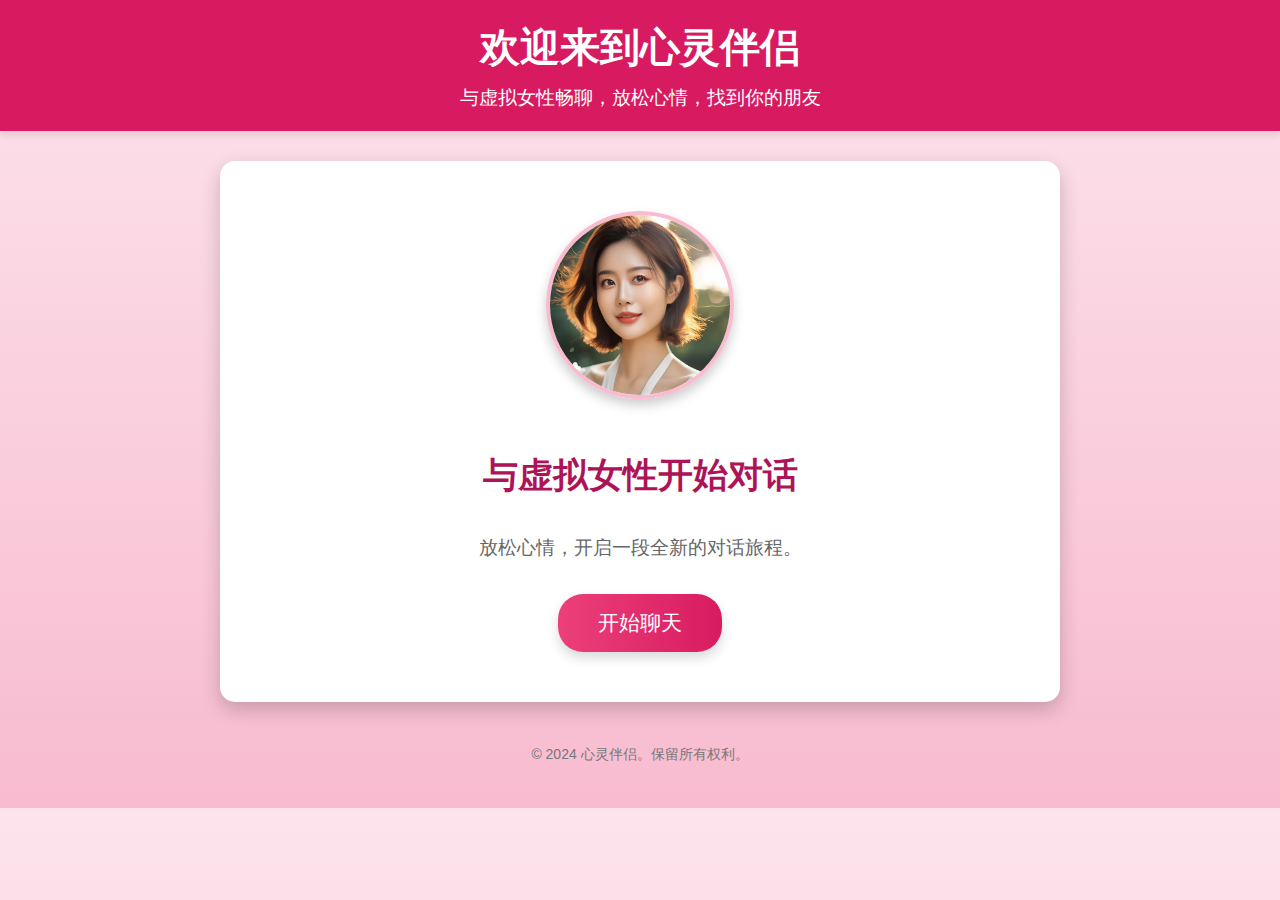
<file: songshen/index.html>
<!DOCTYPE html>
<html lang="zh">
<head>
    <meta charset="UTF-8">
    <meta name="viewport" content="width=device-width, initial-scale=1.0">
    <title>异性交友网站</title>
    <style>
        /* 全局样式重置 */
        body {
            margin: 0;
            padding: 0;
            font-family: 'Helvetica Neue', Arial, sans-serif;
            background: linear-gradient(to bottom, #fce4ec, #f8bbd0);
            display: flex;
            flex-direction: column;
            align-items: center;
        }

        header {
            width: 100%;
            text-align: center;
            padding: 20px 0;
            background: #d81b60;
            color: #fff;
            box-shadow: 0 4px 8px rgba(0, 0, 0, 0.1);
        }

        header h1 {
            font-size: 2.5em;
            margin: 0;
            font-weight: bold;
        }

        header p {
            margin: 10px 0 0;
            font-size: 1.2em;
        }

        /* 主视觉区域样式 */
        .hero {
            background: #fff;
            padding: 50px 20px;
            width: 90%;
            max-width: 800px;
            text-align: center;
            border-radius: 15px;
            box-shadow: 0 8px 20px rgba(0, 0, 0, 0.2);
            margin-top: 30px;
        }

        .hero-content {
            display: flex;
            flex-direction: column;
            align-items: center;
        }

        .avatar {
            margin-bottom: 20px;
        }

        .avatar-img {
            width: 180px;
            height: 180px;
            border-radius: 50%;
            border: 4px solid #f8bbd0;
            box-shadow: 0 6px 12px rgba(0, 0, 0, 0.2);
        }

        h2 {
            font-size: 2.2em;
            color: #ad1457;
            margin-bottom: 15px;
            font-weight: bold;
        }

        .hero-description {
            font-size: 1.2em;
            color: #666;
            margin-bottom: 30px;
            line-height: 1.6;
        }

        .start-chat button {
            background: linear-gradient(to right, #ec407a, #d81b60);
            color: #fff;
            font-size: 1.3em;
            padding: 15px 40px;
            border: none;
            border-radius: 25px;
            cursor: pointer;
            transition: all 0.3s ease;
            box-shadow: 0 6px 12px rgba(0, 0, 0, 0.15);
        }

        .start-chat button:hover {
            background: linear-gradient(to right, #d81b60, #c2185b);
            transform: translateY(-3px);
            box-shadow: 0 8px 16px rgba(0, 0, 0, 0.2);
        }

        footer {
            text-align: center;
            margin: 30px 0;
            font-size: 14px;
            color: #777;
        }

        /* 响应式布局 */
        @media (max-width: 468px) {
            .avatar-img {
                width: 150px;
                height: 150px;
            }

            h2 {
                font-size: 1.8em;
            }

            .hero-description {
                font-size: 1em;
            }

            .start-chat button {
                padding: 12px 30px;
                font-size: 1.1em;
            }
        }
    </style>
</head>
<body>
    <header>
        <h1>欢迎来到心灵伴侣</h1>
        <p>与虚拟女性畅聊，放松心情，找到你的朋友</p>
    </header>

    <section class="hero">
        <div class="hero-content">
            <div class="avatar">
                <img src="image/female-avatar.png" alt="虚拟女性" class="avatar-img" />
            </div>
            <h2>与虚拟女性开始对话</h2>
            <p class="hero-description">放松心情，开启一段全新的对话旅程。</p>
            <a href="javascript:void(0)" onclick="startChat()" class="start-chat">
                <button>开始聊天</button>
            </a>
        </div>
    </section>

    <footer>
        <p>&copy; 2024 心灵伴侣。保留所有权利。</p>
    </footer>

    <script>
    // 检查用户是否已登录
    function isLoggedIn() {
        // 使用 localStorage 判断登录状态
        return localStorage.getItem('userLoggedIn') === 'true';
    }

    // 开始聊天逻辑
    function startChat() {
        if (!isLoggedIn()) {
            // 如果未登录，直接跳转到登录页面
            window.location.href = "login.html";
            return;
        }
        // 如果已登录，跳转到聊天页面
        window.location.href = "chatroom.html";
    }
</script>
</body>
</html>
</file>
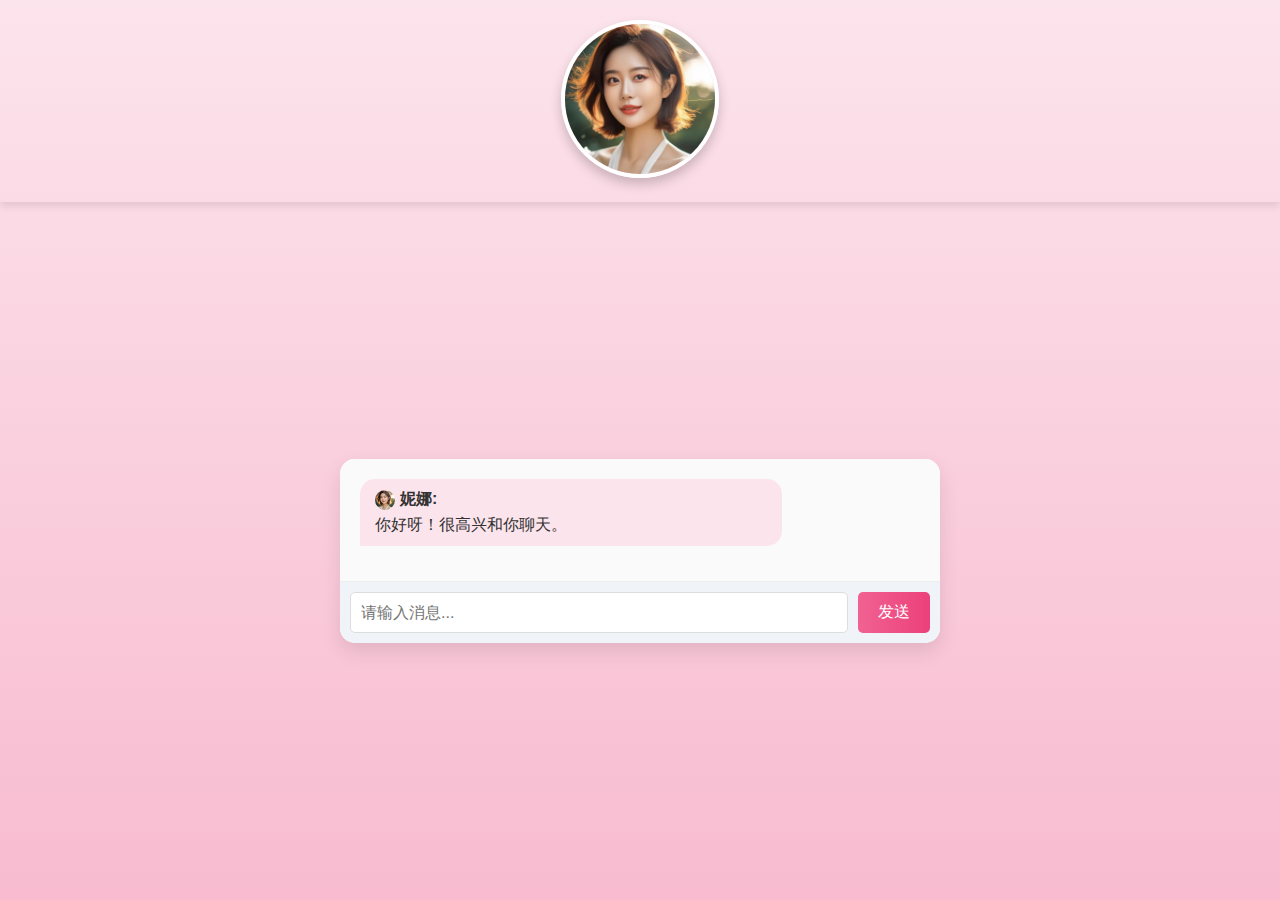
<file: songshen/chatroom.html>
<!DOCTYPE html>
<html lang="zh">
<head>
    <meta charset="UTF-8">
    <meta name="viewport" content="width=device-width, initial-scale=1.0">
    <title>聊天室</title>
    <style>
        /* 全局样式 */
        body {
            margin: 0;
            padding: 0;
            font-family: 'Helvetica Neue', Arial, sans-serif;
            background: linear-gradient(to bottom, #fce4ec, #f8bbd0); /* 浅粉色渐变背景 */
            display: flex;
            flex-direction: column;
            align-items: center;
            height: 100vh;
        }

        header {
            width: 100%;
            text-align: center;
            padding: 20px 0;
            color: #333;
            box-shadow: 0 4px 8px rgba(0, 0, 0, 0.1);
        }

        header .avatar img {
            width: 150px;
            height: auto;
            border-radius: 50%;
            border: 4px solid #fff;
            box-shadow: 0 6px 12px rgba(0, 0, 0, 0.2);
        }

        /* 聊天区域样式 */
        .chat {
            display: flex;
            justify-content: center;
            align-items: center;
            width: 100%;
            flex: 1;
            padding: 20px;
        }

        .chat-window {
            width: 90%;
            max-width: 600px;
            background: #ffffff;
            border-radius: 15px;
            box-shadow: 0 8px 20px rgba(0, 0, 0, 0.1);
            display: flex;
            flex-direction: column;
            overflow: hidden;
        }

        /* 消息展示区域 */
        .messages {
            flex: 1;
            padding: 20px;
            overflow-y: auto;
            background: #fafafa;
            border-bottom: 1px solid #eee;
        }

        .message {
            margin-bottom: 15px;
            animation: fadeIn 0.3s ease;
        }

        .message strong {
            display: flex;
            align-items: center;
            margin-bottom: 5px;
        }

        .message strong img {
            width: 20px;
            height: 20px;
            border-radius: 50%;
            margin-right: 5px;
        }

        /* 用户消息气泡 */
        .message-user {
            align-self: flex-end;
            background: #e0e0e0;
            color: #333;
            padding: 10px 15px;
            border-radius: 15px 15px 0 15px;
            max-width: 70%;
            text-align: left;
        }

        /* 虚拟女性消息气泡 */
        .message-bot {
            align-self: flex-start;
            background: #fce4ec; /* 浅粉色消息气泡 */
            color: #333;
            padding: 10px 15px;
            border-radius: 15px 15px 15px 0;
            max-width: 70%;
            text-align: left;
        }

        /* 输入框和按钮 */
        .chat-input {
            display: flex;
            padding: 10px;
            background: #f0f4f8;
        }

        #user-input {
            flex: 1;
            padding: 10px;
            font-size: 1em;
            border: 1px solid #ddd;
            border-radius: 5px;
            margin-right: 10px;
        }

        #send-btn {
            background: linear-gradient(to right, #f06292, #ec407a);
            color: #fff;
            padding: 10px 20px;
            border: none;
            border-radius: 5px;
            cursor: pointer;
            transition: all 0.3s ease;
            font-size: 1em;
        }

        #send-btn:hover {
            background: linear-gradient(to right, #ec407a, #d81b60);
            transform: translateY(-2px);
            box-shadow: 0 4px 8px rgba(0, 0, 0, 0.2);
        }

        /* 消息动画 */
        @keyframes fadeIn {
            from {
                opacity: 0;
                transform: translateY(10px);
            }
            to {
                opacity: 1;
                transform: translateY(0);
            }
        }
    </style>
</head>
<body>
    <header>
        <div class="avatar">
            <img src="image/chatroom-title.png" alt="聊天室">
        </div>
    </header>

    <section class="chat">
        <div class="chat-window">
            <div class="messages" id="messages">
                <div class="message message-bot">
                    <strong>
                        <img src="image/chatroom-title.png" alt="妮娜头像"> 妮娜:
                    </strong>
                    你好呀！很高兴和你聊天。
                </div>
            </div>

            <div class="chat-input">
                <input type="text" id="user-input" placeholder="请输入消息...">
                <button id="send-btn">发送</button>
            </div>
        </div>
    </section>

    <!-- JavaScript 实现消息发送和接口调用 -->
    <script>
        const apiURL = "https://open.bigmodel.cn/api/paas/v4/chat/completions";
        const apiKey = "5a4f842859289def1cd293e56562a4e3.Df85Vd0Ecoj1oiER";

        async function getReplyFromAPI(userMessage) {
            try {
                const response = await fetch(apiURL, {
                    method: "POST",
                    headers: {
                        "Authorization": `Bearer ${apiKey}`,
                        "Content-Type": "application/json"
                    },
                    body: JSON.stringify({
                        model: "glm-4",
                        messages: [
                            {
                                "role": "user",
                                "content": userMessage
                            }
                        ]
                    })
                });

                const data = await response.json();
                if (data && data.choices && data.choices[0]) {
                    return data.choices[0].message.content;
                }
                return "抱歉，我现在无法回复，请稍后再试。";
            } catch (error) {
                console.error("接口调用失败:", error);
                return "抱歉，我现在无法回复，请稍后再试。";
            }
        }

        document.getElementById("send-btn").addEventListener("click", async function() {
            const userInput = document.getElementById("user-input");
            const message = userInput.value.trim();
            const messagesContainer = document.getElementById("messages");

            if (message !== "") {
                // 添加用户消息
                const userMessage = document.createElement("div");
                userMessage.className = "message message-user";
                userMessage.innerHTML = `<strong>你:</strong> ${message}`;
                messagesContainer.appendChild(userMessage);

                userInput.value = "";

                // 获取妮娜回复
                const reply = await getReplyFromAPI(message);

                const botMessage = document.createElement("div");
                botMessage.className = "message message-bot";
                botMessage.innerHTML = `
                    <strong>
                        <img src="image/chatroom-title.png" alt="妮娜头像"> 妮娜:
                    </strong> ${reply}`;
                messagesContainer.appendChild(botMessage);

                messagesContainer.scrollTop = messagesContainer.scrollHeight;
            }
        });
    </script>
</body>
</html>
</file>
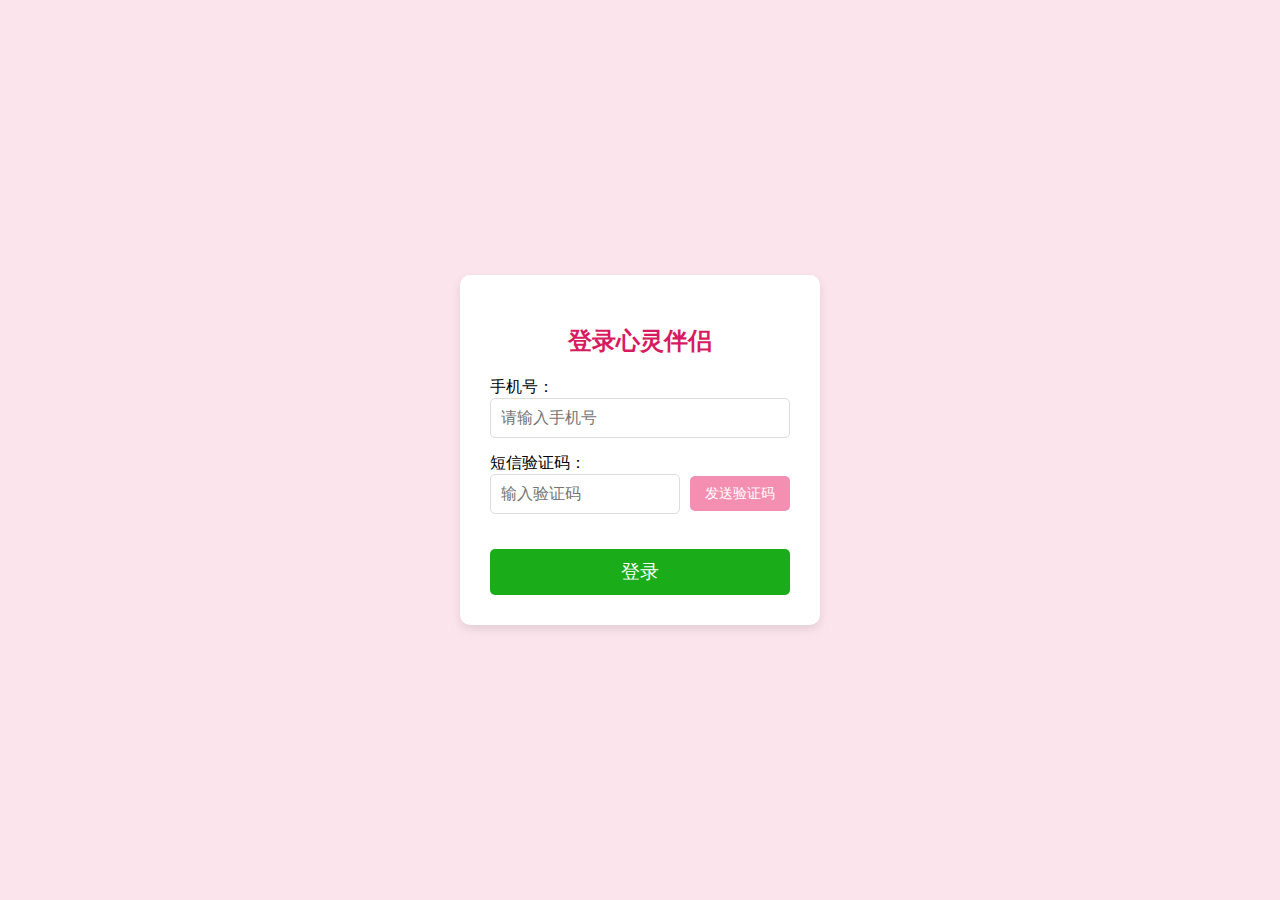
<file: songshen/login.html>
<!DOCTYPE html>
<html lang="zh">
<head>
    <meta charset="UTF-8">
    <meta name="viewport" content="width=device-width, initial-scale=1.0">
    <title>登录 - 心灵伴侣</title>
    <style>
        body {
            font-family: Arial, sans-serif;
            background-color: #fce4ec;
            display: flex;
            justify-content: center;
            align-items: center;
            height: 100vh;
            margin: 0;
        }
        .login-container {
            text-align: center;
            background-color: #fff;
            padding: 30px;
            border-radius: 10px;
            box-shadow: 0 4px 10px rgba(0, 0, 0, 0.1);
            width: 300px;
        }
        h2 {
            color: #d81b60;
        }
        .input-field {
            margin: 15px 0;
            text-align: left;
        }
        .input-field input {
            padding: 10px;
            font-size: 1em;
            width: 100%;
            border: 1px solid #ddd;
            border-radius: 5px;
            box-sizing: border-box;
        }
        .captcha-container {
            display: flex;
            align-items: center;
            justify-content: space-between;
        }
        .sms-btn {
            background-color: #f48fb1;
            color: #fff;
            border: none;
            cursor: pointer;
            padding: 8px;
            font-size: 0.9em;
            border-radius: 5px;
            width: 100px;
        }
        .sms-btn:disabled {
            background-color: #ddd;
            cursor: not-allowed;
        }
        .login-button {
            background-color: #1aad19;
            color: white;
            font-size: 1.2em;
            padding: 10px;
            border: none;
            border-radius: 5px;
            cursor: pointer;
            margin-top: 20px;
            width: 100%;
        }
        .login-button:hover {
            background-color: #158d12;
        }
        .error-message {
            color: red;
            font-size: 0.9em;
            margin-top: 10px;
            display: none;
        }
    </style>
</head>
<body>

<div class="login-container">
    <h2>登录心灵伴侣</h2>

    <!-- 手机号输入 -->
    <div class="input-field">
        <label for="phone">手机号：</label>
        <input type="text" id="phone" placeholder="请输入手机号">
    </div>

    <!-- 短信验证码输入 -->
    <div class="input-field">
        <label for="sms-code">短信验证码：</label>
        <div class="captcha-container">
            <input type="text" id="sms-code" placeholder="输入验证码" style="flex: 1; margin-right: 10px;">
            <button id="send-sms-btn" class="sms-btn" onclick="sendSMS()">发送验证码</button>
        </div>
    </div>

    <!-- 错误提示 -->
    <div id="error-message" class="error-message">手机号或验证码错误，请重新输入！</div>

    <!-- 登录按钮 -->
    <button class="login-button" onclick="validateLogin()">登录</button>
</div>

<script>
    let generatedSMSCode = ''; // 存储生成的验证码
    const phoneRegex = /^1[3-9]\d{9}$/; // 手机号校验正则

    // 发送验证码
    function sendSMS() {
        const phone = document.getElementById('phone').value;
        const sendBtn = document.getElementById('send-sms-btn');

        // 校验手机号格式
        if (!phoneRegex.test(phone)) {
            alert('请输入有效的手机号！');
            return;
        }

        // 提取手机号后4位作为验证码
        generatedSMSCode = phone.slice(-4);
        console.log('验证码为手机号后4位:', generatedSMSCode);

        // 按钮倒计时
        let countdown = 60;
        sendBtn.disabled = true;
        sendBtn.innerText = `${countdown}s`;
        const timer = setInterval(() => {
            countdown--;
            sendBtn.innerText = `${countdown}s`;
            if (countdown === 0) {
                clearInterval(timer);
                sendBtn.disabled = false;
                sendBtn.innerText = '发送验证码';
            }
        }, 1000);
    }

    // 验证登录逻辑
   function validateLogin() {
    const phone = document.getElementById('phone').value; // 输入的手机号
    const smsCode = document.getElementById('sms-code').value; // 输入的验证码
    const errorMessage = document.getElementById('error-message'); // 错误信息元素

    if (phoneRegex.test(phone) && smsCode === phone.slice(-4)) {
        // 验证成功，隐藏错误信息并跳转
        errorMessage.style.display = 'none';
        window.location.href = "chatroom.html";
    } else {
        // 验证失败，显示错误信息
        errorMessage.style.display = 'block';
        errorMessage.innerText = "手机号或验证码错误，请重新输入！";
    }
}

</script>

</body>
</html>
</file>
